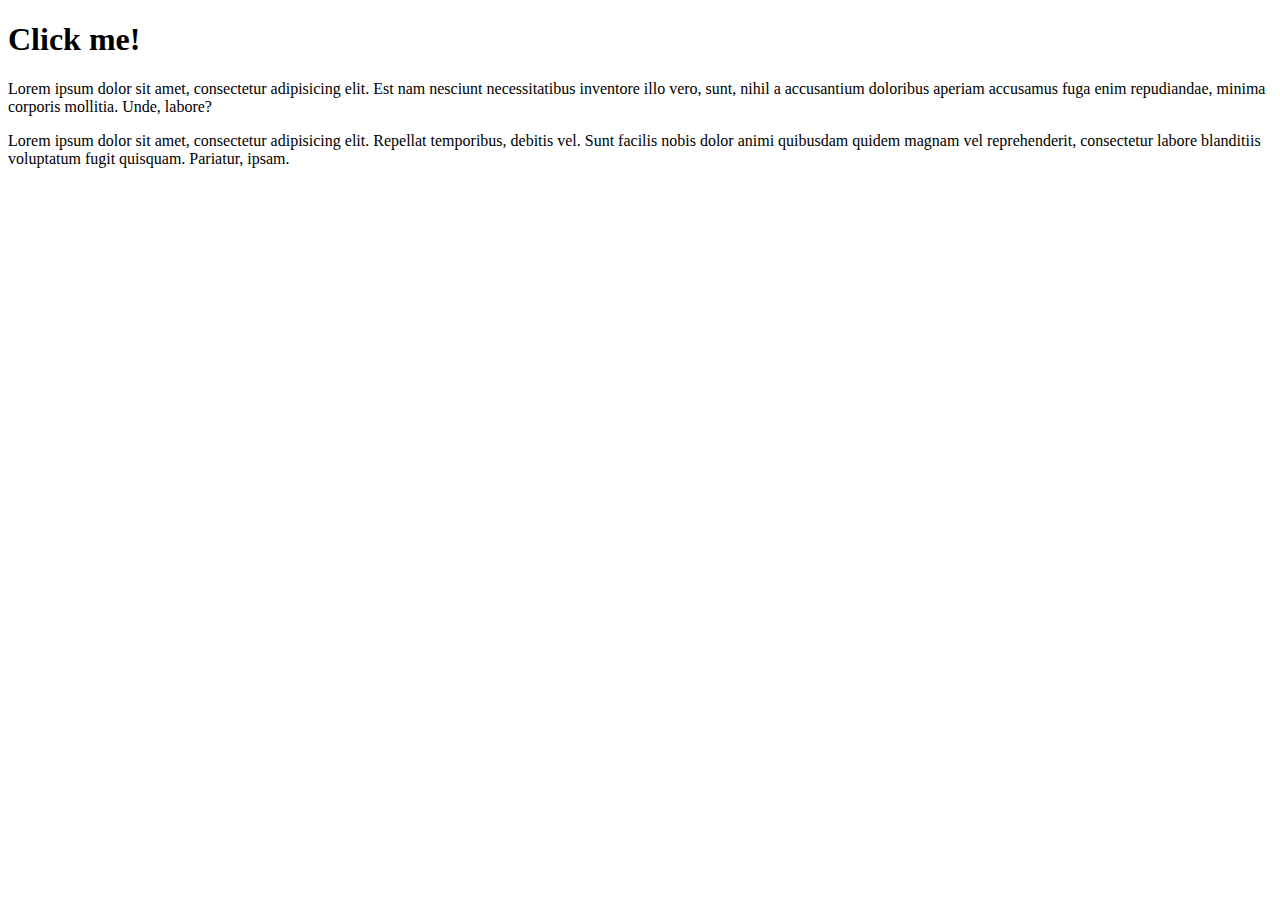
<file: day02/index.html>
<!DOCTYPE html>
<html lang="en">
<head>
  <meta charset="UTF-8">
  <meta name="viewport" content="width=device-width, initial-scale=1.0">
  <meta http-equiv="X-UA-Compatible" content="ie=edge">
  <title>Day02</title>
</head>
<body>
   <h1>Click me!</h1>
   <p>Lorem ipsum dolor sit amet, consectetur adipisicing elit. Est nam nesciunt necessitatibus inventore illo vero, sunt, nihil a accusantium doloribus aperiam accusamus fuga enim repudiandae, minima corporis mollitia. Unde, labore?</p>
   <p>Lorem ipsum dolor sit amet, consectetur adipisicing elit. Repellat temporibus, debitis vel. Sunt facilis nobis dolor animi quibusdam quidem magnam vel reprehenderit, consectetur labore blanditiis voluptatum fugit quisquam. Pariatur, ipsam.</p>


   <script src="assignment.js"></script>
</body>
</html>
</file>
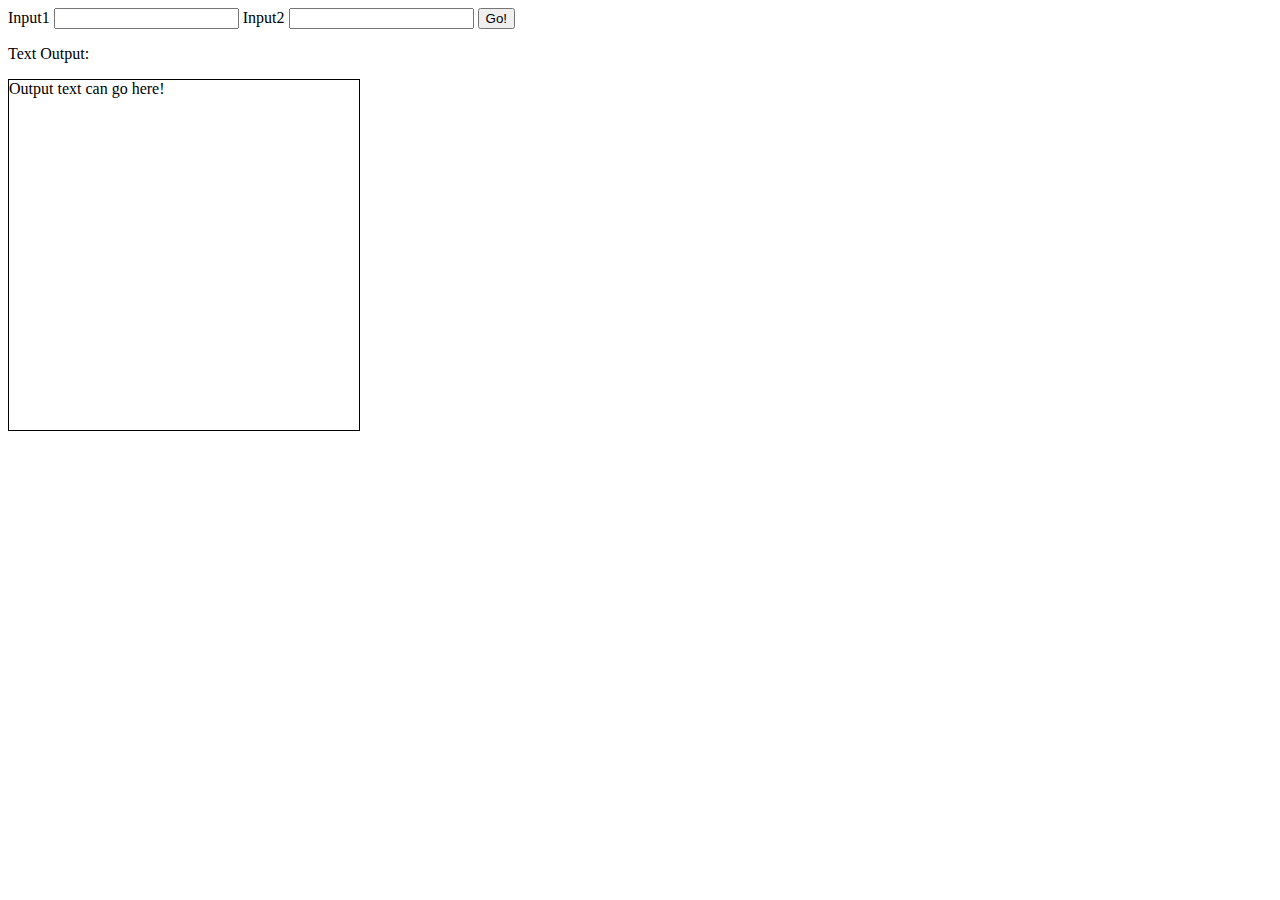
<file: day05/index.html>
<!DOCTYPE html>
<html lang="en">
<head>
  <meta charset="UTF-8">
  <meta name="viewport" content="width=device-width, initial-scale=1.0">
  <meta http-equiv="X-UA-Compatible" content="ie=edge">
  <title>Day05</title>
</head>
<body>
  <label for='input1'>Input1
    <input id='input1' type='text' name='input1' value='' />
  </label>
  <label for='input2'>Input2
    <input id='input2' type='text' name='input2' value='' />
  </label>
  <button id= 'btn' type='button' name='button'>Go!</button>

  <p>
   Text Output:
  </p>
  <div id = 'box' style='border: 1px solid black; width: 350px; height: 350px;'>
    Output text can go here!
  </div>

  <script src='assignment.js'></script>
</body>
</html>
</file>
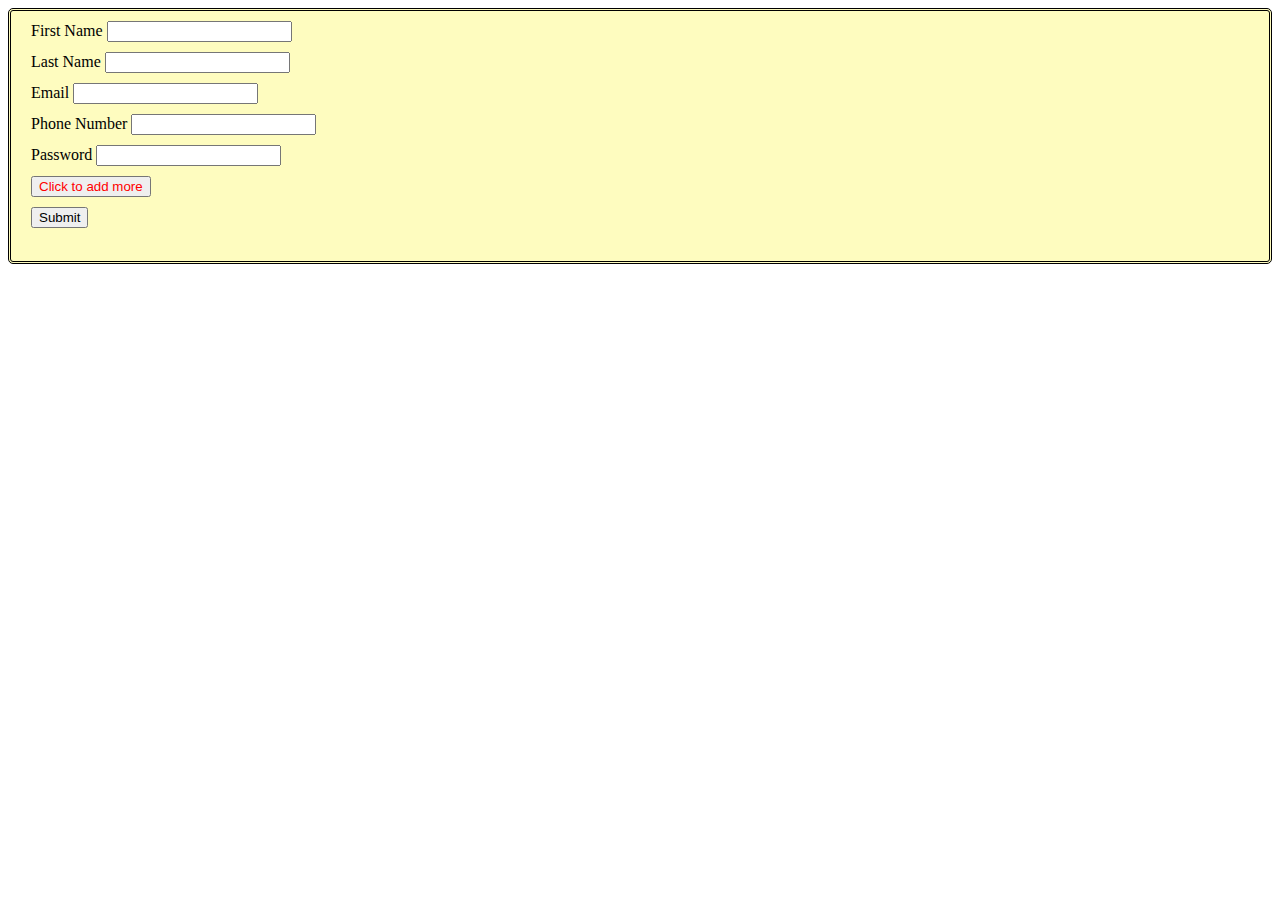
<file: day06/index.html>
<!DOCTYPE html>
<html lang="en">
<head>
  <meta charset="UTF-8">
  <meta name="viewport" content="width=device-width, initial-scale=1.0">
  <meta http-equiv="X-UA-Compatible" content="ie=edge">
  <link type="text/css" rel="stylesheet" href="stylesheet.css"/>
  <title>Day06</title>
</head>
<body>

<!-- below is for review of scope lesson from DocDeck -->
<!--
  <label for='input1'>Input1
    <input id='input1' type='text' name='input1' value='' />
  </label>
  <label for='input2'>Input2
    <input id='input2' type='text' name='input2' value='' />
  </label>
  <label for='input3'>Input3
    <input id='input3' type='text' name='input3' value='' />
  </label>
  <label for='input4'>Input4
    <input id='input4' type='text' name='input4' value='' />
  </label>
  <label for='input5'>Input5
    <input id='input5' type='text' name='input5' value='' />
  </label>
  <button id= 'btn' type='button' name='button'>Go!</button>
-->

  <form>

    <label for='first'>First Name
      <input type='text' id='first' name='first' value=''/>
    </label>
    <label for='last'>Last Name
      <input type='text' id='last' name='last' value=''/>
    </label>
    <label for='Email'>Email
      <input type='email' id='email' name='email' value=''/>
    </label>
    <label for='phone'>Phone Number
      <input type='tel' id='phone' name='phone' value=''/>
    </label>
    <label for='password'>Password
      <input type='password' id='pass' name='password' value=''/>
    </label>

    <button type= 'button' id='btn' name='button' value='Add More'>Click to add more</button>
    <input type='submit' id='submit' name='submit' value='Submit'/>

  </form>

<!--
  <ul>
    <li>list item one</li>
    <li>list item two</li>
    <li>list item three</li>
    <li>list item four</li>
    <li>list item five</li>
  </ul>
-->
  <script src='assignment.js'></script>
</body>
</html>
</file>
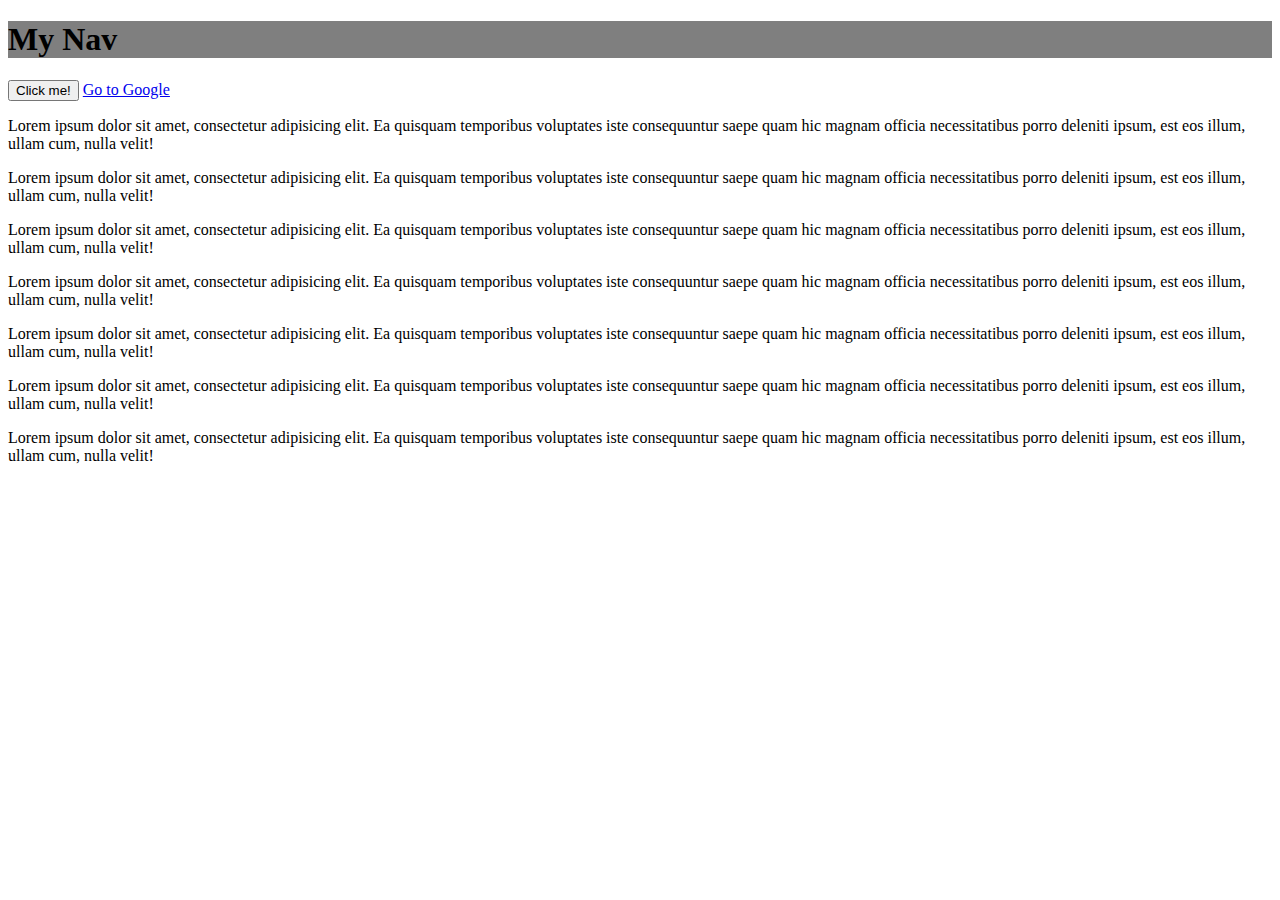
<file: day07/index.html>
<!DOCTYPE html>
<html lang="en">
<head>
  <meta charset="UTF-8">
  <meta name="viewport" content="width=device-width, initial-scale=1.0">
  <meta http-equiv="X-UA-Compatible" content="ie=edge">
  <title>Day07</title>
  <style>
    form{
      border: 1px solid black;
      padding: 10px;
      margin-bottom: 20px;
    }
    label{
      display: block;
      margin-bottom: 10px;
    }
    /*
    #submit{
      float: left;
      clear: left;
      margin-top: 10px;
      margin-left: 20px;
    }*/
    /*
    button{
      float: left;
      clear: left;
      margin-top: 10px;
      margin-left: 20px;
    }*/
    .dot{
      height: 6px;
      width: 6px;
      border-radius: 100%;
      background-color: blue;
      position: absolute;
      transform: translate3d(-50%, -50%, 0);
    }
    header{
      background-color: hsla(0, 0%, 0%, .5);/*hue, saturation,luminance*/
    }
    header.fixed{
      position: fixed;
      width: 100%;
      top: 0;
      left: 0;
    }
  </style>
</head>
<body>
  <!--
  <div class='dot'></div>
-->

<header>
  <h1>My Nav</h1>
</header>

<!--
<form>
  <label for='first'>First
    <input type='text' id='first' name='first' value='' placeholder="First"/>
  </label>
  <label for='last'>Last
    <input type='text' id='last' name='last' value='' placeholder="Last"/>
  </label>
  <label for='email'>Email
    <input type='text' id='email' name='email' value='' placeholder="email@address.com"/>
  </label>
  <input type='submit' id='submit' name='submit' value='submit'/>
</form>

<button type='button' name='button'>Add field</button>
-->

  <button type='button' name='button'>Click me!</button>
  <a href='http://google.com'>Go to Google</a>

  <p>
    Lorem ipsum dolor sit amet, consectetur adipisicing elit. Ea quisquam temporibus voluptates iste consequuntur saepe quam hic magnam officia necessitatibus porro deleniti ipsum, est eos illum, ullam cum, nulla velit!
  </p>
  <p>
    Lorem ipsum dolor sit amet, consectetur adipisicing elit. Ea quisquam temporibus voluptates iste consequuntur saepe quam hic magnam officia necessitatibus porro deleniti ipsum, est eos illum, ullam cum, nulla velit!
  </p>
  <p>
    Lorem ipsum dolor sit amet, consectetur adipisicing elit. Ea quisquam temporibus voluptates iste consequuntur saepe quam hic magnam officia necessitatibus porro deleniti ipsum, est eos illum, ullam cum, nulla velit!
  </p>
  <p>
    Lorem ipsum dolor sit amet, consectetur adipisicing elit. Ea quisquam temporibus voluptates iste consequuntur saepe quam hic magnam officia necessitatibus porro deleniti ipsum, est eos illum, ullam cum, nulla velit!
  </p>
  <p>
    Lorem ipsum dolor sit amet, consectetur adipisicing elit. Ea quisquam temporibus voluptates iste consequuntur saepe quam hic magnam officia necessitatibus porro deleniti ipsum, est eos illum, ullam cum, nulla velit!
  </p>
  <p>
    Lorem ipsum dolor sit amet, consectetur adipisicing elit. Ea quisquam temporibus voluptates iste consequuntur saepe quam hic magnam officia necessitatibus porro deleniti ipsum, est eos illum, ullam cum, nulla velit!
  </p>
  <p>
    Lorem ipsum dolor sit amet, consectetur adipisicing elit. Ea quisquam temporibus voluptates iste consequuntur saepe quam hic magnam officia necessitatibus porro deleniti ipsum, est eos illum, ullam cum, nulla velit!
  </p>

  <script src='script.js'></script>
</body>
</html>
</file>
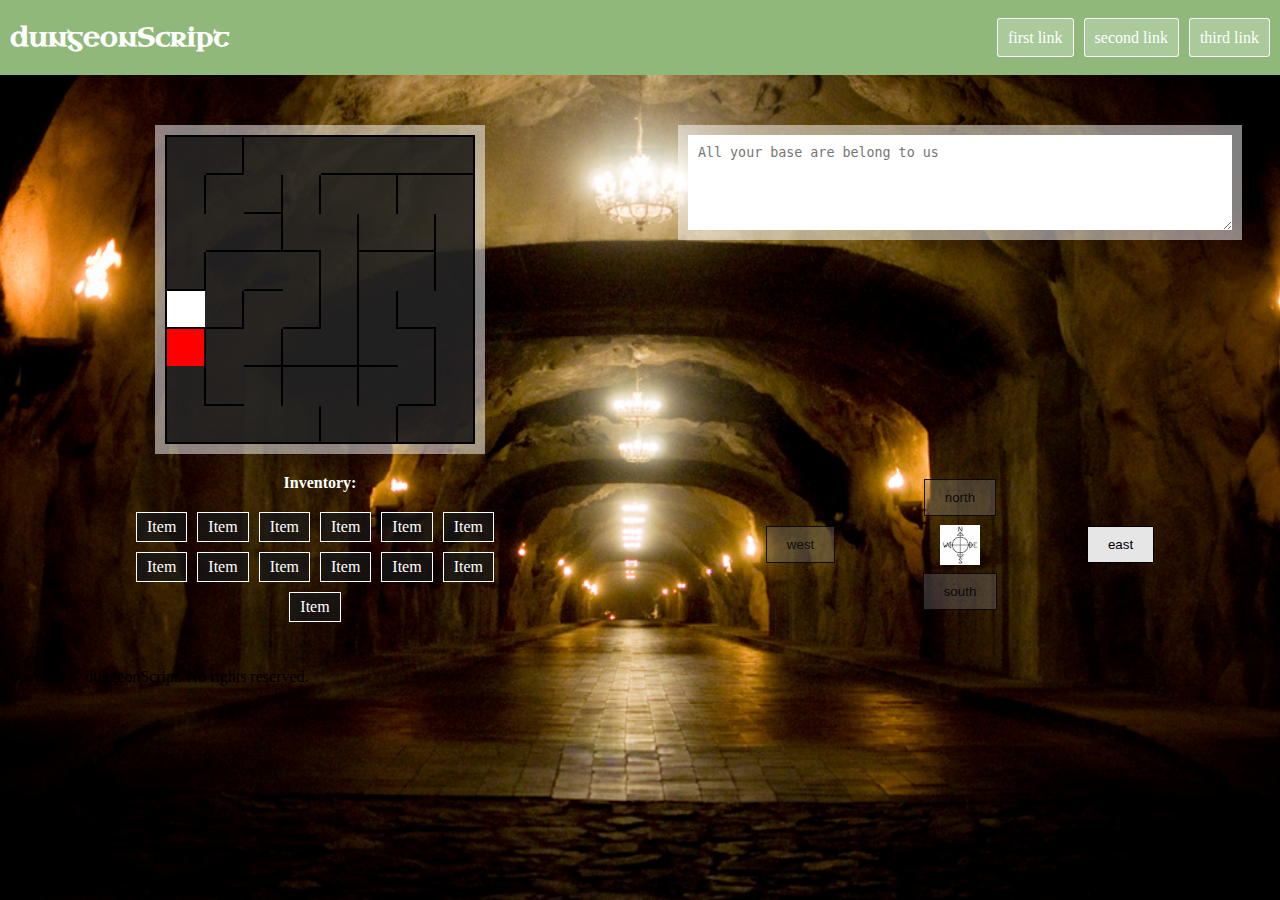
<file: dungeon/index.html>
<!DOCTYPE html>
<html lang="en">
<head>
    <meta charset="UTF-8">
    <title>Document</title>
    <link rel="stylesheet" href="css/style.css">
</head>
<body>

<header>
    <nav>
        <h1>dungeonScript</h1>
        <ul>
            <li><a href="#">first link</a></li>
            <li><a href="#">second link</a></li>
            <li><a href="#">third link</a></li>
        </ul>
    </nav>
</header>
<main>
    <section id="table"></section>
    <section id="text">
        <form>
            <textarea rows="5" placeholder="All your base are belong to us"></textarea>
        </form>
    </section>
    <section id="hud">
        <div class="inventory content">
            <h4>Inventory:</h4>
            <ul>
                <li>Item</li>
                <li>Item</li>
                <li>Item</li>
                <li>Item</li>
                <li>Item</li>
                <li>Item</li>
                <li>Item</li>
                <li>Item</li>
                <li>Item</li>
                <li>Item</li>
                <li>Item</li>
                <li>Item</li>
                <li>Item</li>
            </ul>
        </div>
        <div class="nav content">
            <span><button id="n" type="button">north</button></span>
            <span><button id="w" type="button">west</button><button id="e" type="button">east</button></span>
            <span><button id="s" type="button">south</button></span>
        </div>
    </section>
</main>
<footer>
    <p>Copyright &copy; dungeonScript. No rights reserved.</p>
</footer>

    <script src="js/script.js"></script>

</body>
</html>
</file>
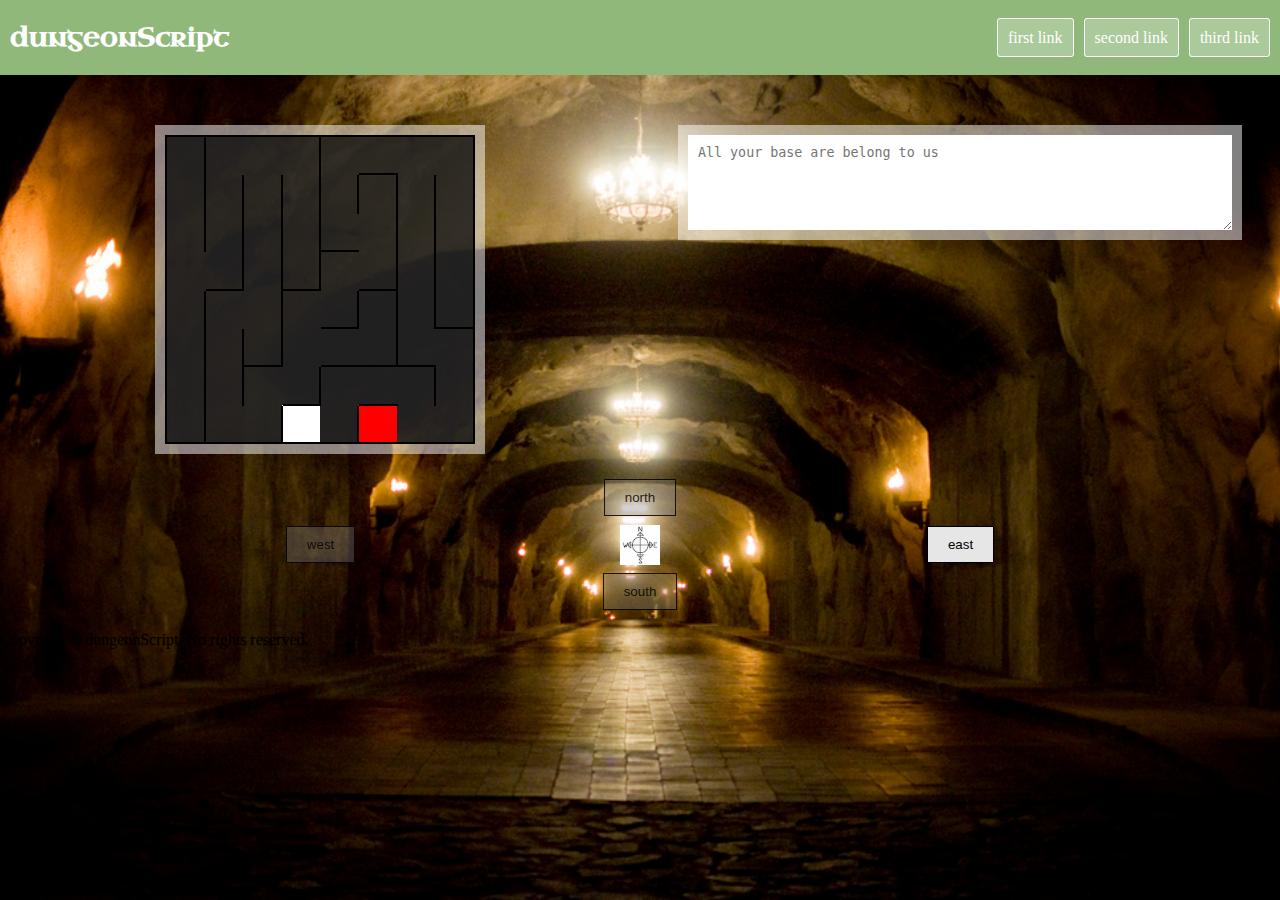
<file: newDungeonScript/index.html>
<!DOCTYPE html>
<html lang="en">
<head>
  <meta charset="UTF-8">
  <title>Dungeon Script</title>
  <link rel="stylesheet" href="css/style.css">
</head>
<body>
  <header>
    <nav>
      <h1>dungeonScript</h1>
      <ul>
        <li><a href="#">first link</a></li>
        <li><a href="#">second link</a></li>
        <li><a href="#">third link</a></li>
      </ul>
    </nav>
  </header>
  <main>
    <section id="table"></section>
    <section id="text">
      <form>
        <textarea rows="5" placeholder="All your base are belong to us"></textarea>
      </form>
    </section>
    <section id="hud">
      <div class="nav content">
        <span><button id="n" type="button">north</button></span>
        <span><button id="w" type="button">west</button><button id="e" type="button">east</button></span>
        <span><button id="s" type="button">south</button></span>
      </div>
    </section>
  </main>
  <footer>
    <p>Copyright &copy; dungeonScript. No rights reserved.</p>
  </footer>
  <script src="js/script.js"></script>
</body>
</html>
</file>
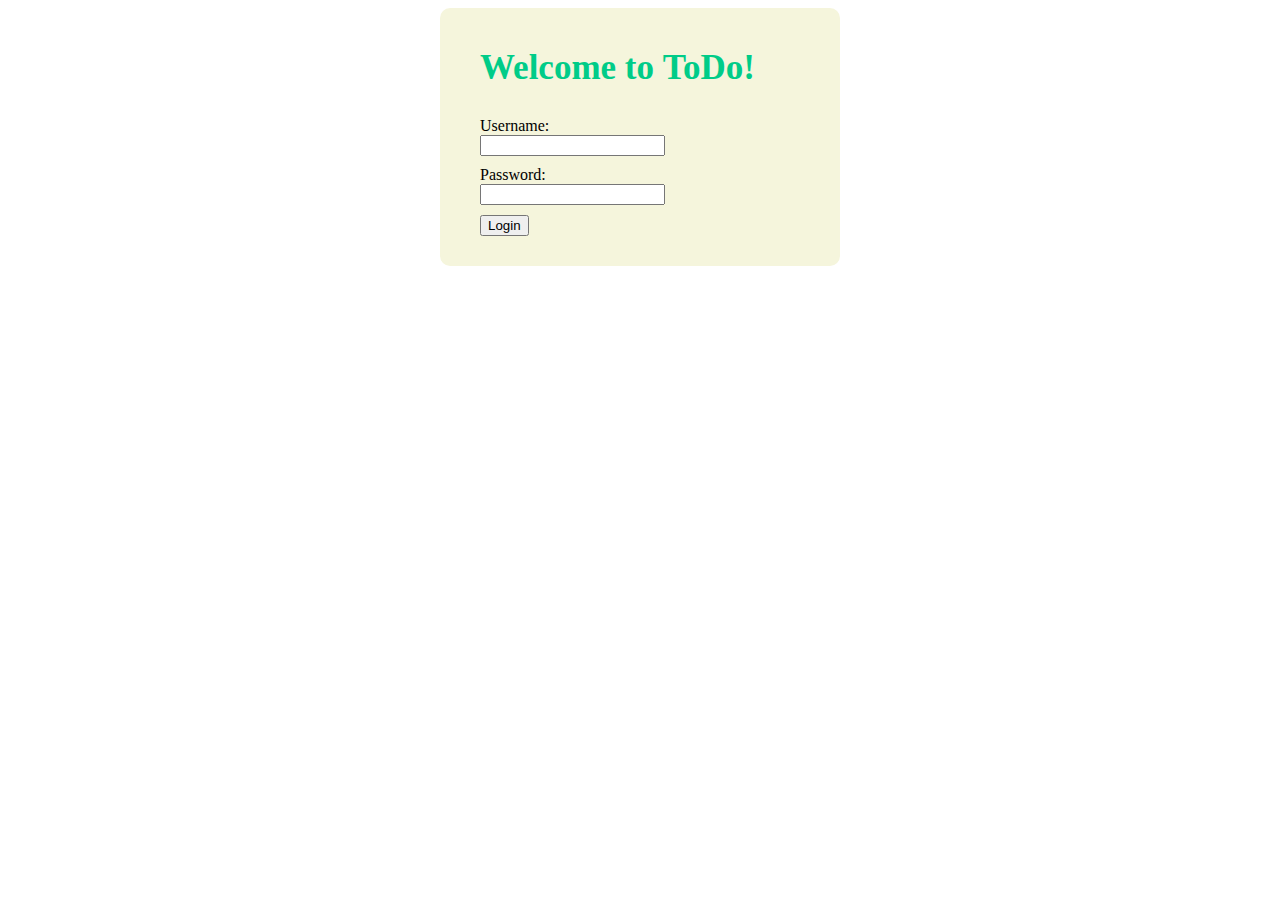
<file: project/index.html>
<!DOCTYPE html>
<html lang="en">
<head>
  <meta charset="UTF-8">
  <meta name="viewport" content="width=device-width, initial-scale=1.0">
  <meta http-equiv="X-UA-Compatible" content="ie=edge">
  <title>Todo App</title>
  <link rel="stylesheet" type="text/css" href="stylesheet.css">
</head>

<body>
    <div id='login'></div>

    <form id='todo'>
        <div id='myDiv' class='header'>
          <div id="divInputPanel">
              <input type='text'
                     id='myInput'
                     name='todo'
                     placeholder='Click to enter a Title'
                     value=''
                     onkeyup="handleEnterKey(event)" />
              <span onclick='addNewItem()' id="btnMain" class='addBtn'>Add</span>
          </div>
      </div>
      <ul id='ul'>
      </ul>
  </form>

  <script src='md5.js'></script>
  <script src='test.js'></script>

</body>
</html>
</file>
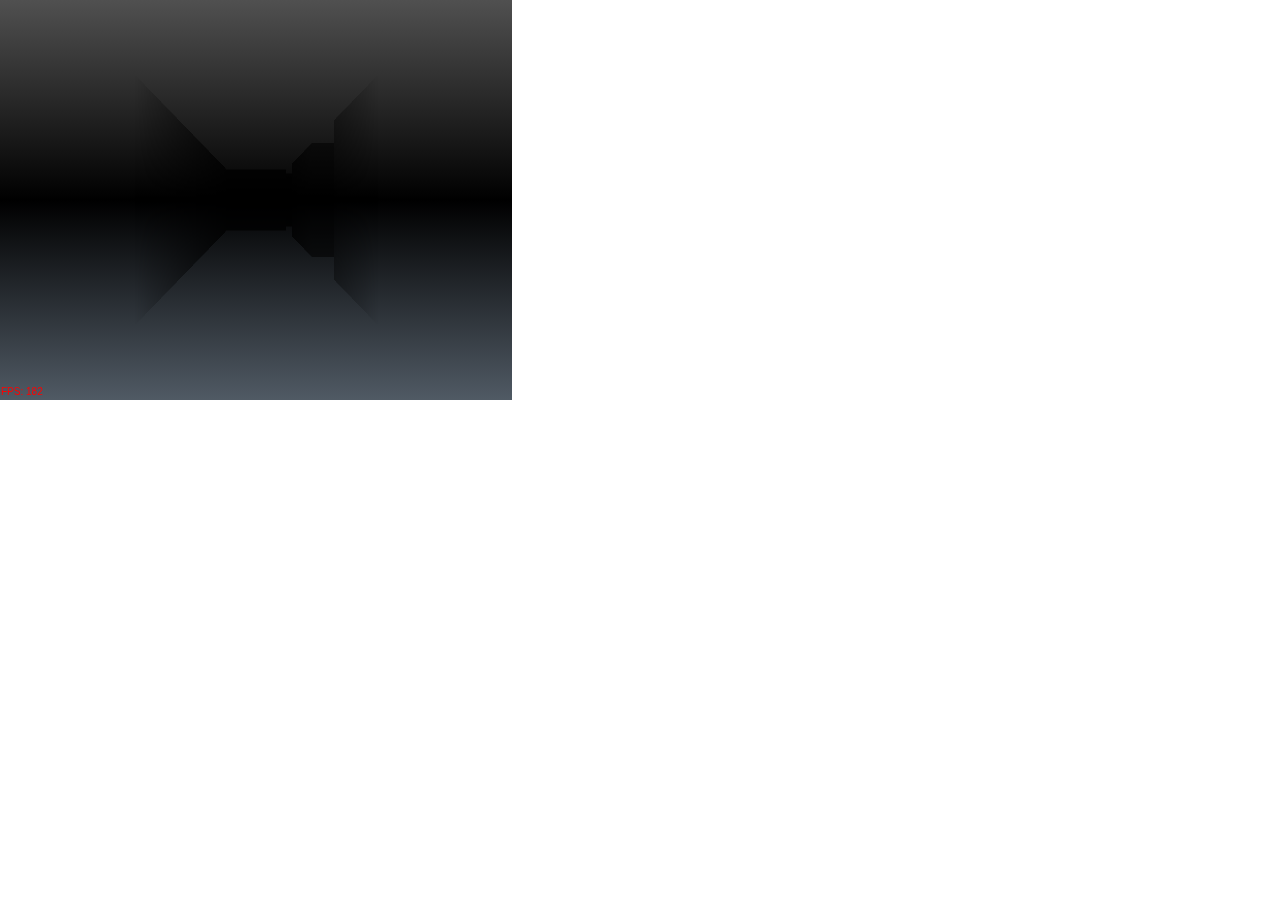
<file: raycast/index.html>
<!DOCTYPE html>
<html lang="en">
<head>
  <meta charset="UTF-8">
  <meta name="viewport" content="width=device-width, initial-scale=1.0">
  <meta http-equiv="X-UA-Compatible" content="ie=edge">
  <title>Raycast</title>
  <link rel=stylesheet href="stylesheet.css" type="text/css" />
</head>
<body>
  <canvas id="myCanvas"></canvas>
  <script src="script.js"></script>
</body>
</html>
</file>
<file: day06/stylesheet.css>
form{
  width: auto;
  height: 250px;
  border: double;
  border-radius: 5px;
  background-color: rgb(254, 252, 191);
}

label{
  float: left;
  clear: left;
  width: 100%;
  margin-left: 20px;
  margin-top: 10px;
}

#btn{
  float: left;
  clear: left;
  margin-left: 20px;
  margin-top: 10px;
  color: red;
}

inputEl{
  /*float: left;
  clear: left;*/
  margin-left: 5px;
  margin-top: 10px;
}

#submit{
  float: left;
  clear: left;
  margin-left: 20px;
  margin-top: 10px;
}
</file>
<file: dungeon/css/style.css>
@import 'https://fonts.googleapis.com/css?family=Uncial+Antiqua';
html, body {
    height: 100%;
}
body {
    margin: 0;
    background-image: url(../img/cavern.jpg);
    background-position: center bottom;
    background-size: cover;
}
h1, h2, h3, h4, h5, h6, ul {
    margin: 0;
}
h1 {
    font-size: 26px;
    font-family: 'Uncial Antiqua', cursive;
}
header {
    color: white;
    background-color: hsla(100, 30%, 60%, 1);
}
nav {
    display: flex;
    justify-content: space-between;
    padding: 20px 10px;
}
nav ul {
    display: flex;
    align-items: center;
}
nav li {
    display: inline-block;
}
nav li a {
    text-decoration: none;
    color: inherit;
    padding: 10px;
    border: 1px solid white;
    border-radius: 3px;
    background-color: hsla(0, 0%, 100%, .25);
    margin-left: 10px;
}
#table, #text {
    width: 50%;
    padding: 60px 0 30px;
    float: left;
}
#table {
    display: flex;
    justify-content: center;
}
table {
    background-color: hsla(0, 0%, 100%, .5);
    box-shadow: 0 0 0 10px hsla(0, 0%, 100%, .5);
    border-collapse: collapse;
}
table td {
    box-sizing: border-box;

}
table td {
    width: 3vw;
    height: 3vw;
    background-color: hsla(0, 0%, 0%, .75);
}
table td {
    border-width: 2px;
    border-style: solid;
    border-color: transparent;
}
table td.active {
    background-color: white !important;
}
table td.exit {
    background-color: red !important;
}
table td.visited {
    background-color: hsla(0, 0%, 0%, .5);
}
table td.bt {
    border-top-color: black;
}
table td.br {
    border-right-color: black;
}
table td.bb {
    border-bottom-color: black;
}
table td.bl {
    border-left-color: black;
}
#text {
}
form {
    width: 85%;
    margin: 0 auto;
}
textarea {
    width: 100%;
    box-sizing: border-box;
    border: none;
    padding: 10px;
    box-shadow: 0 0 0px 10px hsla(0, 0%, 100%, .5);
}
#hud {
    clear: both;
    display: flex;
}
#hud div {
    flex: 1;
}
.inventory {
    color: white;
    text-align: center;
}
.inventory ul {
    display: flex;
    justify-content: center;
    flex-wrap: wrap;
    width: 65%;
    margin: 0 auto;
    padding: 20px 0;
}
.inventory li {
    padding: 5px 10px;
    background-color: hsla(0, 0%, 9%, .75);
    margin: 0 10px 10px 0;
    list-style: none;
    border: 1px solid white;
}
.nav span {
    display: flex;
    justify-content: center;
}
.nav span:nth-child(2){
    background-image: url(../img/compass.png);
    background-position: center;
    background-size: 40px;
    background-repeat: no-repeat;
    justify-content: space-around;
}
.nav button {
    text-decoration: none;
    color: black;
    background-color: hsla(0, 0%, 90%, 1);
    padding: 10px 20px;
    border: 1px solid black;
    margin: 5px;
}
.nav button:hover {
    background-color: hsla(0, 0%, 100%, 1);
}
.nav button:disabled {
    color: hsla(0, 0%, 0%, .85);
    background-color: hsla(0, 0%, 50%, .35);
    border-color: hsla(0, 0%, 0%, .85);
}
</file>
<file: newDungeonScript/css/style.css>
@import 'https://fonts.googleapis.com/css?family=Uncial+Antiqua';
html, body {
    height: 100%;
}
body {
    margin: 0;
    background-image: url(../img/cavern.jpg);
    background-position: center bottom;
    background-size: cover;
}
h1, h2, h3, h4, h5, h6, ul {
    margin: 0;
}
h1 {
    font-size: 26px;
    font-family: 'Uncial Antiqua', cursive;
}
header {
    color: white;
    background-color: hsla(100, 30%, 60%, 1);
}
nav {
    display: flex;
    justify-content: space-between;
    padding: 20px 10px;
}
nav ul {
    display: flex;
    align-items: center;
}
nav li {
    display: inline-block;
}
nav li a {
    text-decoration: none;
    color: inherit;
    padding: 10px;
    border: 1px solid white;
    border-radius: 3px;
    background-color: hsla(0, 0%, 100%, .25);
    margin-left: 10px;
}
#table, #text {
    width: 50%;
    padding: 60px 0 30px;
    float: left;
}
#table {
    display: flex;
    justify-content: center;
}
table {
    background-color: hsla(0, 0%, 100%, .5);
    box-shadow: 0 0 0 10px hsla(0, 0%, 100%, .5);
    border-collapse: collapse;
}
table td {
    box-sizing: border-box;

}
table td {
    width: 3vw;
    height: 3vw;
    background-color: hsla(0, 0%, 0%, .75);
}
table td {
    border-width: 2px;
    border-style: solid;
    border-color: transparent;
}
table td.active {
    background-color: white !important;
}
table td.exit {
    background-color: red !important;
}
table td.visited {
    background-color: hsla(0, 0%, 0%, .5);
}
table td.bt {
    border-top-color: black;
}
table td.br {
    border-right-color: black;
}
table td.bb {
    border-bottom-color: black;
}
table td.bl {
    border-left-color: black;
}
#text {
}
form {
    width: 85%;
    margin: 0 auto;
}
textarea {
    width: 100%;
    box-sizing: border-box;
    border: none;
    padding: 10px;
    box-shadow: 0 0 0px 10px hsla(0, 0%, 100%, .5);
}
#hud {
    clear: both;
    display: flex;
}
#hud div {
    flex: 1;
}
.inventory {
    color: white;
    text-align: center;
}
.inventory ul {
    display: flex;
    justify-content: center;
    flex-wrap: wrap;
    width: 65%;
    margin: 0 auto;
    padding: 20px 0;
}
.inventory li {
    padding: 5px 10px;
    background-color: hsla(0, 0%, 9%, .75);
    margin: 0 10px 10px 0;
    list-style: none;
    border: 1px solid white;
}
.nav span {
    display: flex;
    justify-content: center;
}
.nav span:nth-child(2){
    background-image: url(../img/compass.png);
    background-position: center;
    background-size: 40px;
    background-repeat: no-repeat;
    justify-content: space-around;
}
.nav button {
    text-decoration: none;
    color: black;
    background-color: hsla(0, 0%, 90%, 1);
    padding: 10px 20px;
    border: 1px solid black;
    margin: 5px;
}
.nav button:hover {
    background-color: hsla(0, 0%, 100%, 1);
}
.nav button:disabled {
    color: hsla(0, 0%, 0%, .85);
    background-color: hsla(0, 0%, 50%, .35);
    border-color: hsla(0, 0%, 0%, .85);
}
</file>
<file: project/stylesheet.css>
*{
  box-sizing: border-box;
}

h2{
  color: white;
  font-family: Georgia, serif;
  font-size: 35px;
  letter-spacing: -5px;
  margin-top: 10px;
  /*font-family: Comic Sans MS, cursive; sans-serif;*/
}

label{
  border: none;
  display: block;
  margin-bottom: 10px;
}

input{
  display: block;
}

/*style the ul*/
ul{
  margin: 0;
  padding: 0;
}

/*style the li*/
ul li{
  background: #eee;
  cursor: pointer;
  font-family: fantasy;
  font-size: 18px;
  padding: 12px 8px 12px 40px;
  position: relative;
  transition: 0.2s;

  /*make the list item unselectable*/
  user-select: none;
  -moz-user-select: none;
  -ms-user-select: none;
  -webkit-user-select: none;
}

/*set all odd list items to a different color*/
ul li:nth-child(odd){
  background: #f9f9f9;
}

/*darker background-color on hover*/
ul li:hover{
  background: #ddd;
}

/*when clicked on, add a background-color*/
ul li.checked{
  background: #888;
  color: #fff;
}

/*style the add button*/
.addBtn{
  background: #d9d9d9;
  color: #555;
  cursor: pointer;
  float: left;
  font-size: 16px;
  padding: 10px;
  text-align: center;
  transition: 0.3s;
  width: 25%;
}

/*style the add button on hover*/
.addBtn:hover{
  background-color: #bbb;
}

/*style the close button*/
.close{
  background-color: inherit;
  border: none;
  padding: 12px;
  position: absolute;
  right: 0;
  top: 0;
}

.close:hover{
  background-color: #f44336;
  color: white;
}

/*style the header*/
.header{
  background-color: #00cc88;
  border-radius: 10px;
  color: white;
  font-family: Comic Sans MS, cursive; sans-serif;
  padding: 30px 40px;
  text-align: center;
}

/*clear floats after the form*/
.header:after{
  content: '';
  clear: both;
  display: table;
}

/*style the header letters to show different colors on hover */
.header:hover .blue, .header:hover .blue1, .blue:hover, .blue1:hover,
.wb:hover, .wb1:hover, #welcome:hover .wb, #welcome:hover .wb1{
  background-color: inherit;
  color: #139fb4;
}

.header:hover .green, .header:hover .green1, .green:hover, .green1:hover,
.wg:hover, .wg1:hover, #welcome:hover .wg, #welcome:hover .wg1{
  background-color: inherit;
  color: #008000;
}

.header:hover .indigo, .header:hover .indigo1, .indigo:hover, .indigo1:hover,
.wi:hover, .wi1:hover, #welcome:hover .wi, #welcome:hover .wi1{
  background-color: inherit;
  color: #1251af;
}

.header:hover .orange, .header:hover .orange1, .orange:hover, .orange1:hover,
.wo:hover, .wo1:hover, #welcome:hover .wo, #welcome:hover .wo1{
  background-color: inherit;
  color: #ffb710;
}

.header:hover .red, .header:hover .red1, .red:hover, .red1:hover,
.wr:hover, .wr1:hover, #welcome:hover .wr, #welcome:hover .wr1{
  background-color: inherit;
  color: #db0f0f;
}

.header:hover .violet, .header:hover .violet1, .violet:hover, .violet1:hover,
.wv:hover, .wv1:hover, #welcome:hover .wv, #welcome:hover .wv1{
  background-color: inherit;
  color: #5c12af;
}

.header:hover .yellow, .header:hover .yellow1, .yellow:hover, .yellow1:hover,
.wy:hover, .wy1:hover, #welcome:hover .wy, #welcome:hover .wy1{
  background-color: inherit;
  color: #f5d800;
}

#loginForm{
  background-color: #f5f5dc;/*#1a1a1a;*/
  border-radius: 10px;
  color: black;
  font-family: fantasy;
  margin: 0 auto;
  padding: 30px 40px;
  width: 400px;
}

/*style the input box*/
#myInput{
  border: none;
  float: left;
  font-family: Comic Sans MS, cursive; sans-serif;
  font-size: 16px;
  padding: 10px;
  width: 75%;
}

#welcome{
  color: #00cc88;
  letter-spacing: normal;
}
</file>
<file: raycast/stylesheet.css>
html,body{
  margin:0;
  padding:0
}
canvas{
  display:block
}
</file>
